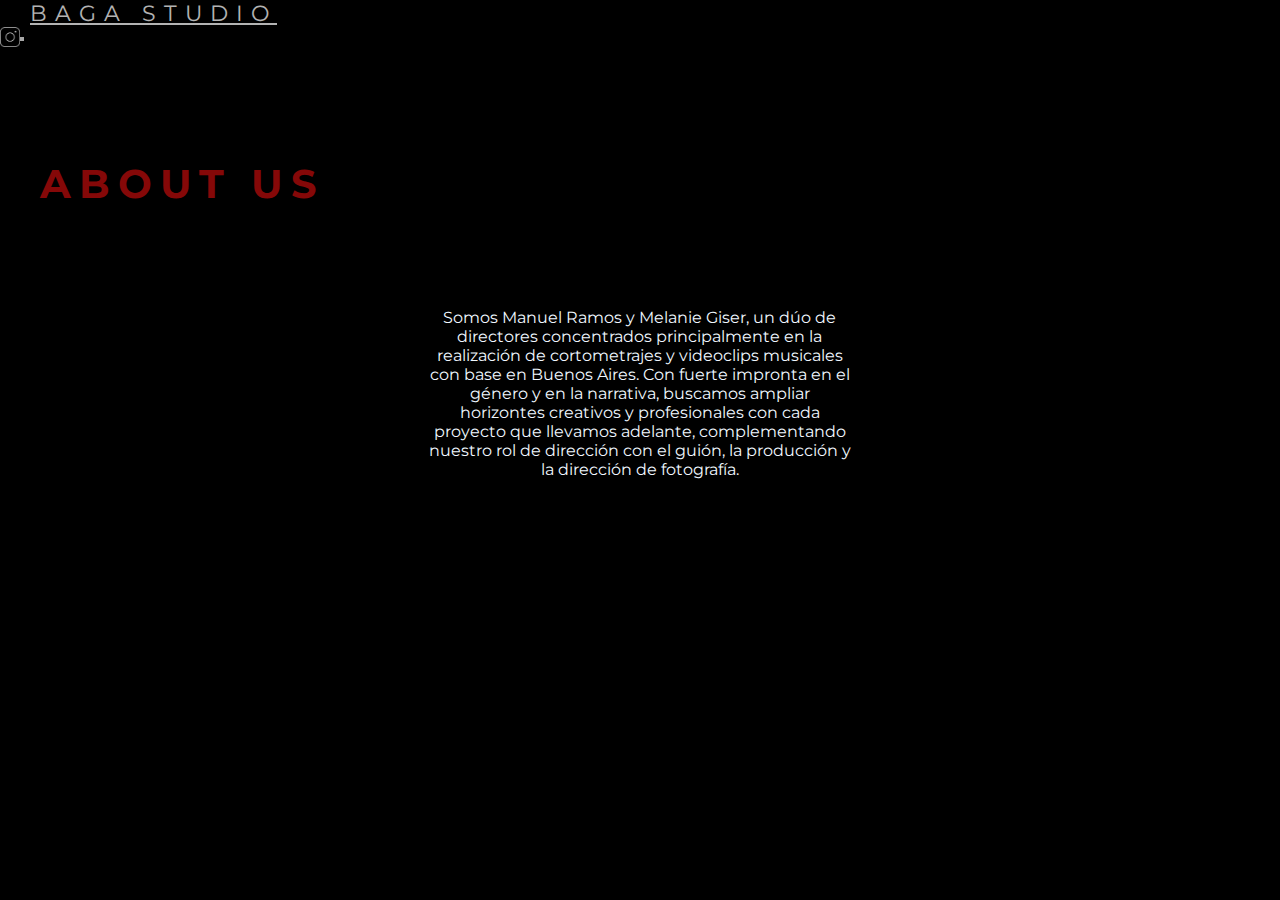
<file: pages/aboutus.html>
<!DOCTYPE html>
<html lang="en">

<head>
    <meta charset="UTF-8">
    <meta http-equiv="X-UA-Compatible" content="IE=edge">
    <meta name="viewport" content="width=device-width, initial-scale=1.0">
    <link href="https://cdn.jsdelivr.net/npm/bootstrap@5.1.3/dist/css/bootstrap.min.css" rel="stylesheet"
        integrity="sha384-1BmE4kWBq78iYhFldvKuhfTAU6auU8tT94WrHftjDbrCEXSU1oBoqyl2QvZ6jIW3" crossorigin="anonymous">
    <link rel="preconnect" href="https://fonts.googleapis.com">
    <link rel="preconnect" href="https://fonts.gstatic.com" crossorigin>
    <link href="https://cdn.jsdelivr.net/npm/bootstrap@5.1.3/dist/css/bootstrap.min.css" rel="stylesheet"
        integrity="sha384-1BmE4kWBq78iYhFldvKuhfTAU6auU8tT94WrHftjDbrCEXSU1oBoqyl2QvZ6jIW3" crossorigin="anonymous">

    <link
        href="https://fonts.googleapis.com/css2?family=Macondo&family=Oswald:wght@200&family=Permanent+Marker&display=swap"
        rel="stylesheet">
    <link rel="preconnect" href="https://fonts.googleapis.com">
    <link rel="preconnect" href="https://fonts.gstatic.com" crossorigin>
    <link
        href="https://fonts.googleapis.com/css2?family=Josefin+Sans:ital,wght@0,100;0,200;0,300;0,500;0,600;0,700;1,100;1,200;1,300;1,400;1,500;1,600;1,700&family=Montserrat:wght@300&display=swap"
        rel="stylesheet">
    <link rel="stylesheet" href="../css/styles.css">

    <link rel="shortcut icon" href="../imagenes/BagaStudio_logo.png" type="image/x-icon">
    
    <title>Baga Studio | Contacto</title>
</head>

<body class="fondo">
    <header>
        <nav class="navbar navbar-light  fixed-top">
            <div class="container-fluid ">
                <a id="anchor__bagaStudio__logo" class="navbar-brand baga font" style="color:white ;" href="../index.html">BAGA STUDIO</a>
                <div class="derecha">
                    <a href="https://www.instagram.com/bagastuddio/" target="new" class="logo__insatagram__navbar" title="Instagram Baga"><img
                            src="../imagenes/instagram_logo.png" alt="Instagram" width="20" height="20"></a>
                    <button class="navbar-toggler" type="button" data-bs-toggle="offcanvas"
                        data-bs-target="#offcanvasNavbar" aria-controls="offcanvasNavbar">
                        <span class="navbar-toggler-icon"></span>
                    </button>
                </div>
                <div class="offcanvas offcanvas-end" tabindex="-1" id="offcanvasNavbar"
                    aria-labelledby="offcanvasNavbarLabel">
                    <div class="offcanvas-header">

                        <button type="button" class="btn-close text-reset" data-bs-dismiss="offcanvas"
                            aria-label="Close"></button>

                    </div>
                    <div class="offcanvas-body">
                        <ul class="navbar-nav justify-content-end flex-grow-1 pe-3">
                            <li class="nav-item">
                                <a class="nav-link active text-underline-hover" aria-current="page" href="../index.html">Home</a>
                            </li>
                            <li class="nav-item">
                                <a class="nav-link active" href="./works.html">Clips</a>
                            </li>
                            <li class="nav-item">
                                <a class="nav-link active" href="./shortfilms.html">Shortfilms</a>
                            </li>
                            <li class="nav-item">
                                <a class="nav-link active" href="./aboutus.html">About Us</a>
                            </li>
                            <li class="nav-item">
                                <a class="nav-link active" href="contacto.html">Contact</a>
                            </li>
                        </ul>
                    </div>
                </div>
            </div>
        </nav>
    </header>

    <section id="aboutUs__tituloYtexto__container">

        <div id="aboutUs__titulo__container">
            <h2>ABOUT US</h2>
        </div>

        <div id="aboutUs__texto__container">
            <p>Somos Manuel Ramos y Melanie Giser, un dúo de directores concentrados principalmente en la realización de cortometrajes y videoclips musicales con base en Buenos Aires. Con fuerte impronta en el género y en la narrativa, buscamos ampliar horizontes creativos y profesionales con cada proyecto que llevamos adelante, complementando nuestro rol de dirección con el guión, la producción y la dirección de fotografía. 
        </div>

    </section>

    <script src="https://cdn.jsdelivr.net/npm/bootstrap@5.1.3/dist/js/bootstrap.bundle.min.js"
        integrity="sha384-ka7Sk0Gln4gmtz2MlQnikT1wXgYsOg+OMhuP+IlRH9sENBO0LRn5q+8nbTov4+1p"
        crossorigin="anonymous"></script>
</body>

</html>
</file>
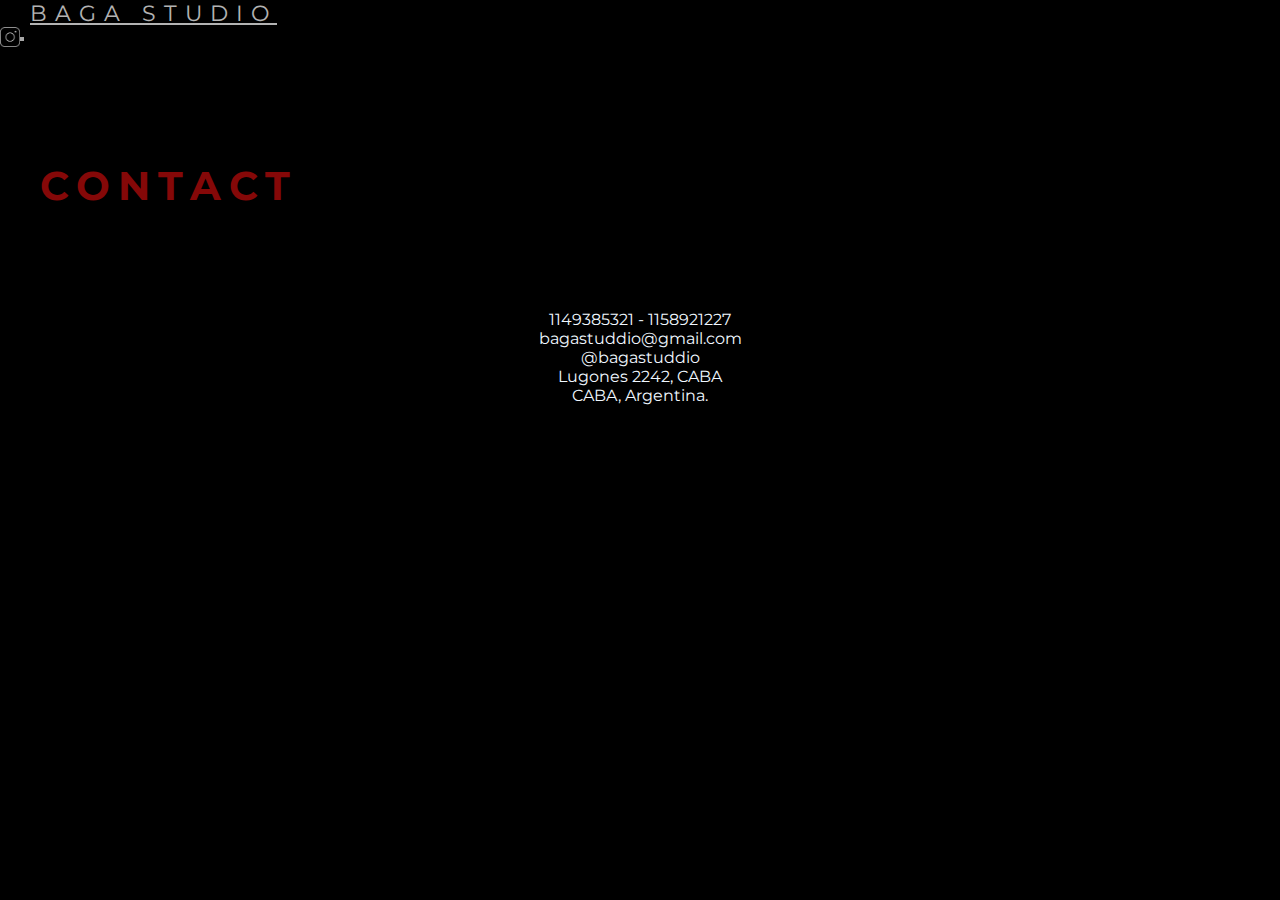
<file: pages/contacto.html>
<!DOCTYPE html>
<html lang="en">

<head>
    <meta charset="UTF-8">
    <meta http-equiv="X-UA-Compatible" content="IE=edge">
    <meta name="viewport" content="width=device-width, initial-scale=1.0">
    <link href="https://cdn.jsdelivr.net/npm/bootstrap@5.1.3/dist/css/bootstrap.min.css" rel="stylesheet"
        integrity="sha384-1BmE4kWBq78iYhFldvKuhfTAU6auU8tT94WrHftjDbrCEXSU1oBoqyl2QvZ6jIW3" crossorigin="anonymous">
    <link rel="preconnect" href="https://fonts.googleapis.com">
    <link rel="preconnect" href="https://fonts.gstatic.com" crossorigin>
    <link href="https://cdn.jsdelivr.net/npm/bootstrap@5.1.3/dist/css/bootstrap.min.css" rel="stylesheet"
        integrity="sha384-1BmE4kWBq78iYhFldvKuhfTAU6auU8tT94WrHftjDbrCEXSU1oBoqyl2QvZ6jIW3" crossorigin="anonymous">

    <link
        href="https://fonts.googleapis.com/css2?family=Macondo&family=Oswald:wght@200&family=Permanent+Marker&display=swap"
        rel="stylesheet">
    <link rel="preconnect" href="https://fonts.googleapis.com">
    <link rel="preconnect" href="https://fonts.gstatic.com" crossorigin>
    <link
        href="https://fonts.googleapis.com/css2?family=Josefin+Sans:ital,wght@0,100;0,200;0,300;0,500;0,600;0,700;1,100;1,200;1,300;1,400;1,500;1,600;1,700&family=Montserrat:wght@300&display=swap"
        rel="stylesheet">
    <link rel="stylesheet" href="../css/styles.css">

    <link rel="shortcut icon" href="../imagenes/BagaStudio_logo.png" type="image/x-icon">
    
    <title>Baga Studio | Contacto</title>
</head>

<body class="fondo">
    <header>
        <nav class="navbar navbar-light  fixed-top">
            <div class="container-fluid ">
                <a id="anchor__bagaStudio__logo" class="navbar-brand baga font" style="color:white ;" href="../index.html">BAGA STUDIO</a>
                <div class="derecha">
                    <a href="https://www.instagram.com/bagastuddio/" target="new" class="logo__insatagram__navbar" title="Instagram Baga"><img
                            src="../imagenes/instagram_logo.png" alt="Instagram" width="20" height="20"></a>
                    <button class="navbar-toggler" type="button" data-bs-toggle="offcanvas"
                        data-bs-target="#offcanvasNavbar" aria-controls="offcanvasNavbar">
                        <span class="navbar-toggler-icon"></span>
                    </button>
                </div>
                <div class="offcanvas offcanvas-end" tabindex="-1" id="offcanvasNavbar"
                    aria-labelledby="offcanvasNavbarLabel">
                    <div class="offcanvas-header">

                        <button type="button" class="btn-close text-reset" data-bs-dismiss="offcanvas"
                            aria-label="Close"></button>

                    </div>
                    <div class="offcanvas-body">
                        <ul class="navbar-nav justify-content-end flex-grow-1 pe-3">
                            <li class="nav-item">
                                <a class="nav-link active text-underline-hover" aria-current="page" href="../index.html">Home</a>
                            </li>
                            <li class="nav-item">
                                <a class="nav-link active" href="./works.html">Clips</a>
                            </li>
                            <li class="nav-item">
                                <a class="nav-link active" href="./shortfilms.html">Shortfilms</a>
                            </li>
                            <li class="nav-item">
                                <a class="nav-link active" href="./aboutus.html">About Us</a>
                            </li>
                            <li class="nav-item">
                                <a class="nav-link active" href="contacto.html">Contact</a>
                            </li>
                        </ul>
                    </div>
                </div>
            </div>
        </nav>
    </header>

    <main>
        <section class="container-fluid contacto">

                <div id="contacto__titulo__container" class="col-2">
                    <h2 class="contacto__titulo">CONTACT</h2>
                </div>
                <div id="contactUs__information__container">
                
                    <p class="contenedorinfo--itemC">1149385321 - 1158921227</p>
                    <p class="contenedorinfo--itemC">bagastuddio@gmail.com</p>
                    <p class="contenedorinfo--itemC">@bagastuddio</p>
                    <p class="contenedorinfo--itemC">Lugones 2242, CABA </p>
                    <p class="contenedorinfo--itemC">CABA, Argentina.</p>
                </div>


        </section>
    </main>


    <script src="https://cdn.jsdelivr.net/npm/bootstrap@5.1.3/dist/js/bootstrap.bundle.min.js"
        integrity="sha384-ka7Sk0Gln4gmtz2MlQnikT1wXgYsOg+OMhuP+IlRH9sENBO0LRn5q+8nbTov4+1p"
        crossorigin="anonymous"></script>
</body>

</html>
</file>
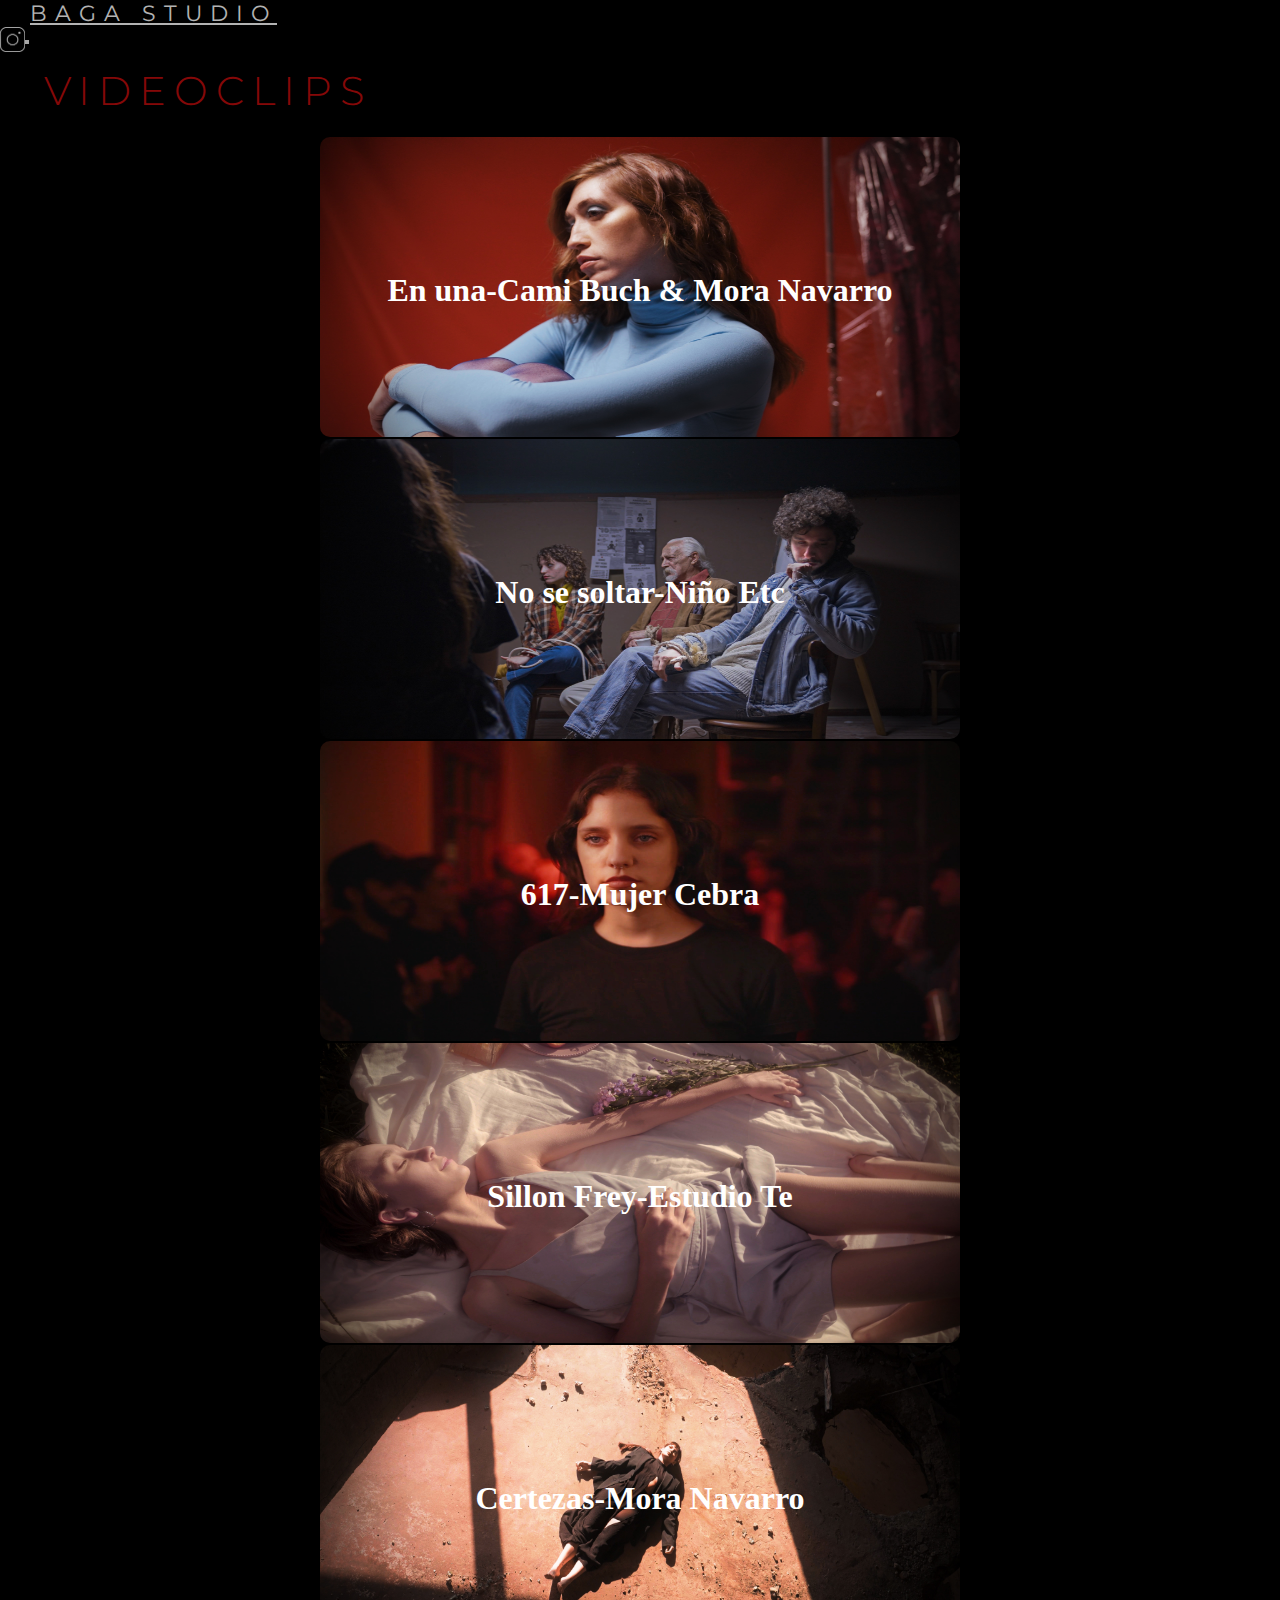
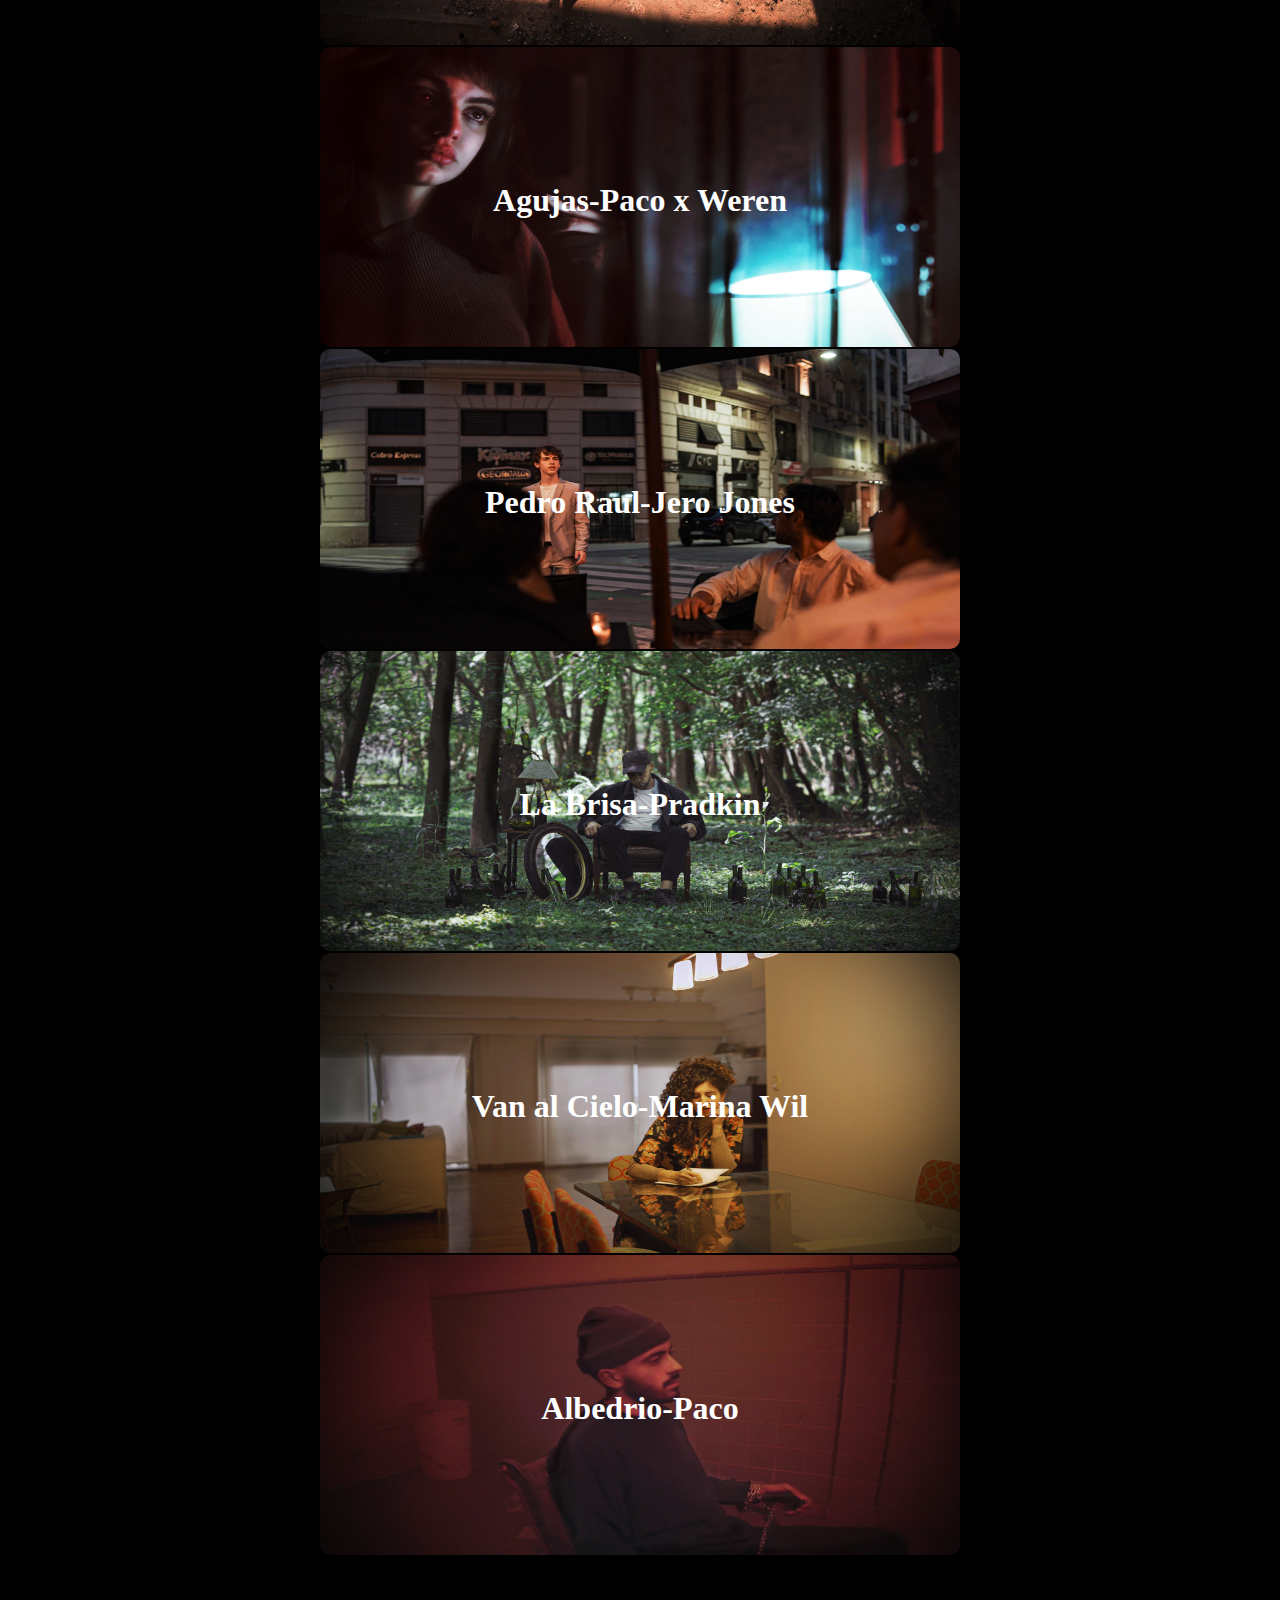
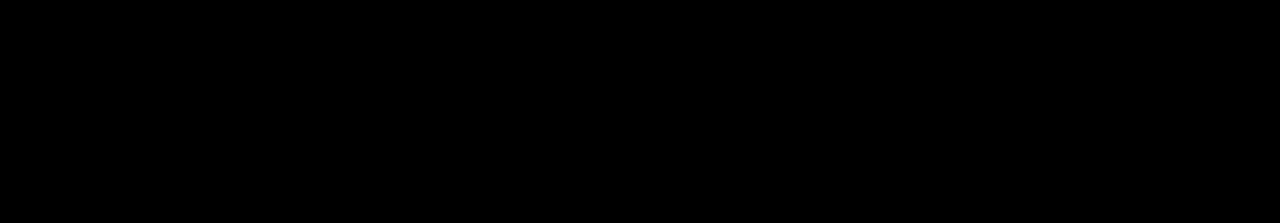
<file: pages/works.html>
<!DOCTYPE html>
<html lang="en">
<head>
    <meta charset="UTF-8">
    <meta http-equiv="X-UA-Compatible" content="IE=edge">
    <meta name="viewport" content="width=device-width, initial-scale=1.0">

    <!--Estilos-->
    <link href="https://cdn.jsdelivr.net/npm/bootstrap@5.1.3/dist/css/bootstrap.min.css" rel="stylesheet"
    integrity="sha384-1BmE4kWBq78iYhFldvKuhfTAU6auU8tT94WrHftjDbrCEXSU1oBoqyl2QvZ6jIW3" crossorigin="anonymous">
    <link rel="stylesheet" href="../css/styles.css">

    <!--Tpografias-->
    <link rel="preconnect" href="https://fonts.googleapis.com">
    <link rel="preconnect" href="https://fonts.gstatic.com" crossorigin>
    <link href="https://fonts.googleapis.com/css2?family=Fira+Sans&family=Montserrat:ital,wght@0,100;0,200;0,300;0,400;0,500;0,600;0,700;0,800;0,900;1,100;1,200;1,300;1,400;1,500;1,600;1,700;1,800;1,900&display=swap" rel="stylesheet">

    <link rel="shortcut icon" href="../imagenes/BagaStudio_logo.png" type="image/x-icon">

    <title>Baga Studio | VideoClips</title>
</head>

<body class="fondoNegro__body">


    <div class="works__container">

        <div class="navBar"> 
            <nav class="navbar navbar-light  fixed-top">
                <div class="container-fluid ">
                    <div>
                        <a id="anchor__bagaStudio__logo" class="navbar-brand baga font" href="../index.html">BAGA STUDIO</a>
                    </div>
                
                    <div class="derecha">
                        <a href="https://www.instagram.com/bagastuddio/" target="new" title="Instagram Baga"><img
                            src="../imagenes/instagram_logo.png" alt="Instagram" class="logo__insatagram__navbar" width="25" height="25"></a>
                        <button class="navbar-toggler" type="button" data-bs-toggle="offcanvas"
                        data-bs-target="#offcanvasNavbar" aria-controls="offcanvasNavbar">
                            <span class="navbar-toggler-icon"></span>
                        </button>
                    </div>
                    <div class="offcanvas offcanvas-end" tabindex="-1" id="offcanvasNavbar"
                    aria-labelledby="offcanvasNavbarLabel">
                        <div id="btn-close__contenedor" class="offcanvas-header">
    
                            <button type="button" class="btn-close text-reset" data-bs-dismiss="offcanvas"
                            aria-label="Close"></button>
                        </div>
                        <div class="offcanvas-body">
                            <ul class="navbar-nav justify-content-end flex-grow-1 pe-3">
                                <li class="nav-item">
                                    <a class="nav-link active text-underline-hover" aria-current="page"
                                    href="../index.html">Home</a>
                                </li>
                                <li class="nav-item">
                                    <a class="nav-link active" href="./works.html">Clips</a>
                                </li>
                                <li class="nav-item"><a class="nav-link active" href="./shortfilms.html">Shortfilms</a>
                                
                                </li>
                                <li class="nav-item">
                                    <a class="nav-link active" href="./aboutus.html">About Us</a>
                                </li>
                                <li class="nav-item">
                                    <a class="nav-link active" href="./contacto.html">Contact</a>
                                </li>
                            </ul>
                        </div>
                    </div>
                </div>
            </nav>
        </div>


        <div class="works__nombresDeArtistas__container">
            <div>
                <h2>VIDEOCLIPS</h2>
            </div>
        </div>


        <section id="imagenes__container" class="works__imagenes__container">
            <div class="centrar__imagenes__container"> 
                <!--Contenido Dinamico-->
            </div>
        
        </section>



    </div>

    <script src="https://cdn.jsdelivr.net/npm/bootstrap@5.1.3/dist/js/bootstrap.bundle.min.js"
    integrity="sha384-ka7Sk0Gln4gmtz2MlQnikT1wXgYsOg+OMhuP+IlRH9sENBO0LRn5q+8nbTov4+1p"
    crossorigin="anonymous" >
    </script>
    <script src="../js/clips.js">

    </script>
</body>
</html>
</file>
<file: css/styles.css>
@charset "UTF-8";
/*GENERALES*/
/*flechas del carousel*/
.works__container {
  position: relative;
  display: grid;
  grid-template-columns: 1fr;
  grid-template-rows: 0.2fr 0.1fr 1fr 0.2fr;
  grid-auto-columns: 1fr;
  gap: 0px 0px;
  grid-auto-flow: row;
  grid-template-areas: "navBar" "works__nombresDeArtistas__container" "works__imagenes__container" "works__footer";
}

.shortfilms__container {
  display: grid;
  grid-template-columns: 1fr;
  grid-template-rows: 0.3fr 0.3fr 2.5fr;
  grid-auto-columns: 1fr;
  gap: 0px 0px;
  grid-auto-flow: row;
  grid-template-areas: "navBar__container" "shortfilms__title__container" "shortfilms__videos__container";
}

.navBar__container {
  grid-area: navBar__container;
}

.shortfilms__title__container {
  grid-area: shortfilms__title__container;
}

.shortfilms__videos__container {
  display: grid;
  grid-template-columns: 2.5fr;
  grid-template-rows: 1fr 1fr;
  gap: 0px 0px;
  grid-auto-flow: row;
  grid-template-areas: "shortfilms__video1__container" "shortfilms__video2__container";
  grid-area: shortfilms__videos__container;
  justify-items: center;
}

.shortfilms__video1__container {
  display: grid;
  grid-template-columns: 1fr 1fr 1fr;
  grid-template-rows: 1fr 1fr 1fr;
  gap: 0px 0px;
  grid-auto-flow: row;
  grid-template-areas: "video1__image__container video1__image__container video1__image__container" "video1__image__container video1__image__container video1__image__container" "video1__sinopsis__container video1__sinopsis__container video1__sinopsis__container";
  grid-area: shortfilms__video1__container;
}

.video1__image__container {
  grid-area: video1__image__container;
}

.video1__sinopsis__container {
  grid-area: video1__sinopsis__container;
}

.shortfilms__video2__container {
  display: grid;
  grid-template-columns: 1fr 1fr 1fr;
  grid-template-rows: 1fr 1fr 1fr;
  gap: 0px 0px;
  grid-auto-flow: row;
  grid-template-areas: "video2__image__container video2__image__container video2__image__container" "video2__image__container video2__image__container video2__image__container" "video2__sinopsis__container video2__sinopsis__container video2__sinopsis__container";
  grid-area: shortfilms__video2__container;
}

.video2__image__container {
  grid-area: video2__image__container;
}

.video2__sinopsis__container {
  grid-area: video2__sinopsis__container;
}

.shortfilms__margin__left {
  grid-area: shortfilms__margin__left;
}

.shortfilms__margin__right {
  grid-area: shortfilms__margin__right;
}

.navbar-light .navbar-toggler {
  border-color: transparent;
}

.navbar-toggler:focus {
  text-decoration: none;
  outline: 0;
  box-shadow: 0 0 0 0rem;
}

.offcanvas {
  position: fixed;
  bottom: 0;
  z-index: 1045;
  display: flex;
  flex-direction: column;
  max-width: 100%;
  visibility: hidden;
  background-color: rgba(0, 0, 0, 0.01);
  background-clip: padding-box;
  outline: 0;
  transition: transform 0.3s ease-in-out;
}

.navbar-nav {
  align-items: flex-end;
}

.fondo {
  background-color: black;
}

.offcanvas-end {
  border-left: none;
}

.offcanvas-backdrop.show {
  opacity: 0.9;
}

.derecha {
  display: flex;
  align-items: center;
}

.navbar-brand {
  z-index: 100;
}

.navbar {
  background-color: black;
  opacity: 70%;
}

#btn-close__contenedor {
  position: relative;
}

#index__imagenCarrousel__container {
  position: relative;
}

#index__imagenCarrousel__container div {
  position: absolute;
  top: 46%;
  right: 35%;
  text-align: center;
  cursor: pointer;
}

#carouselExampleControls {
  margin-top: -25px;
  padding: 0;
}

#index__cards__container {
  margin: 0;
  padding: 0;
  width: 100vw;
  height: 100vh;
}

#index__imagenCarrousel__container {
  width: 100vw;
  height: 100vh;
  margin-top: 0;
}

#index__imagen__carrousel {
  width: 100%;
  height: 100%;
}

.carousel-caption {
  position: absolute;
  right: 15%;
  bottom: 1.25rem;
  left: 38%;
  top: 38%;
  padding-top: 1.25rem;
  padding-bottom: 10.12rem;
  text-align: center;
  cursor: pointer;
  width: 25%;
  height: 15%;
}

.cuerpo {
  background-color: black;
}

.works__nombresDeArtistas__container {
  display: flex;
  justify-content: center;
  align-items: baseline;
  grid-area: works__nombresDeArtistas__container;
}

.works__nombresDeArtistas__container div {
  width: 40%;
  margin-top: 60px;
  margin-bottom: 20px;
}

.works__coversVideos__container {
  grid-area: works__coversVideos__container;
  display: flex;
  flex-wrap: wrap;
}

#imagenes__container {
  display: flex;
  flex-wrap: wrap;
  justify-content: center;
  align-items: center;
}

.centrar__imagenes__container {
  display: flex;
  flex-wrap: wrap;
  justify-content: center;
  align-items: center;
}

.card__container {
  width: 50%;
  height: 300px;
  background-color: black;
  position: relative;
  border: solid black 1px;
  cursor: pointer;
}

.card__info {
  position: absolute;
  top: 45%;
  right: 40%;
  cursor: pointer;
  text-align: center;
  width: 60%;
}

.video__container {
  position: relative;
}

.works__footer {
  color: black;
  text-align: center;
}

.shortFilms__body {
  position: relative;
}

.shortfilms__carrousel__container {
  position: absolute;
  width: 85%;
  top: 12%;
  right: 6%;
}

.shortfilms__container {
  background-color: black;
}

.shortfilms__video1__container {
  display: flex;
  flex-direction: column;
  position: relative;
  width: 90%;
  background: url("../imagenes/dark-circles.png");
  border-radius: 10px;
  margin-bottom: 50px;
}

.video1__image__container {
  display: flex;
  justify-content: center;
  align-items: center;
  width: 100%;
  cursor: pointer;
}

.video1__image__container img:hover {
  opacity: 40%;
  transition: ease-in-out 0.7s;
}

.shortfilms__premios__container {
  display: flex;
  justify-content: space-between;
  align-items: center;
  position: absolute;
  top: 0%;
  left: 2%;
  width: 95%;
}

.video1__titulo__container {
  position: absolute;
  top: 60%;
  right: 82%;
  letter-spacing: 5px;
}

.video1__sinopsis__container {
  display: flex;
  justify-content: center;
  align-items: center;
  margin-top: 30px;
  margin-bottom: 30px;
}

.video1__sinopsis__container p {
  width: 80%;
  color: gainsboro;
  font-family: "Montserrat";
  text-align: center;
  margin-top: 20px;
}

.shortfilms__video2__container {
  display: flex;
  flex-direction: column;
  position: relative;
  width: 90%;
  background: url("../imagenes/dark-circles.png");
  border-radius: 10px;
}

.video2__image__container {
  display: flex;
  justify-content: center;
  align-items: center;
  width: 100%;
  cursor: pointer;
}

.video2__image__container img:hover {
  opacity: 40%;
  transition: ease-in-out 0.7s;
}

.video2__titulo__container {
  position: absolute;
  top: 55%;
  right: 90%;
  letter-spacing: 5px;
}

.video2__sinopsis__container {
  display: flex;
  justify-content: center;
  align-items: center;
  margin-top: 20px;
  margin-bottom: 20px;
}

.video2__sinopsis__container p {
  width: 80%;
  color: gainsboro;
  font-family: "Montserrat";
  text-align: center;
  margin-top: 20px;
}

/*

#shortfilms__imagenesCarrousel__container{
    padding-top: 80px;
    cursor: pointer;
}

.carrousel-captionCortos{
    position:relative;
}

.shortfilms__premios__container{
    display:flex;
    position: absolute;
    top: -30px; right: 20%;
}

.shortfilms__premios__container div{
    display:flex;
    justify-content:center;
    align-items:center;
}

#carrouselItem__1 .imagenesCortosh5{
    position:absolute;
    top:48%;right:70%;
}

#carrouselItem__1 .textoCortos {
    position:absolute;
    bottom:0%;left:25%;;
    width:60%;
    text-align: center;
}

#carrouselItem__2 .imagenesCortosh5{
    position:absolute;
    top:48%;right:70%;
}

#carrouselItem__2 .textoCortos {
    position:absolute;
    bottom:0%;left:25%;
    width:60%;
    text-align: center;
}
*/
.navbar-light .navbar-toggler {
  border-color: transparent;
}

#aboutUs__tituloYtexto__container {
  margin-top: 8rem;
  display: flex;
  flex-direction: column;
  align-items: center;
}

#aboutUs__titulo__container {
  width: 30%;
  text-align: center;
  margin-top: -20px;
  margin-left: -1018px;
}

#aboutUs__texto__container {
  width: 30%;
  text-align: center;
  margin-top: 100px;
}

#contactUs__information__container {
  display: flex;
  flex-direction: column;
  justify-content: center;
  align-items: center;
  margin-top: 100px;
}

* {
  margin: 0;
  padding: 0;
}

/*Cruz del menu desplegable*/
.offcanvas-header .btn-close {
  padding: 0.5rem 0.5rem;
  margin-top: 0rem;
  margin-right: -0.5rem;
  margin-bottom: -0.5rem;
}

#anchor__bagaStudio__logo {
  margin-left: 30px;
}

.navbar-nav {
  margin-top: 10px;
}

.row1 > * {
  flex-shrink: 0;
  max-width: 100%;
  padding-right: calc(var(--bs-gutter-x) * 0.5);
  padding-left: calc(var(--bs-gutter-x) * 0.5);
  margin-top: var(--bs-gutter-y);
}

.roww > * {
  flex-shrink: 0;
  max-width: 100%;
  padding-right: calc(var(--bs-gutter-x) * 0.5);
  padding-left: calc(var(--bs-gutter-x) * 0.5);
  margin-top: var(--bs-gutter-y);
}

#index__flechaIzquierda__carrousel {
  margin-left: -250px;
}

#index__flechaDerecha__carrousel {
  margin-right: -210px;
}

.works__nombresDeArtistas__container div h2 {
  margin-top: -15px;
  margin-left: -260px;
}

.works__footer {
  margin-top: 20px;
}

.shortfilms__title__container {
  margin-top: 50px;
  margin-left: 50px;
}

/*

.contendor__TituloCortos {
    margin-top: 100px;
}

.cortos__img__marginT {
    margin-top: 150px;
    margin-bottom: 150px;
}

#shortfilms__imagenesCarrousel__container{
    padding-top: 80px;
}

.shortfilms__premios__container div{
    padding-left: 50px;
}

#shortfilms__flechaIzquierda__carrousel{
    margin-left: -110px;
    margin-bottom: -120px;
}

#shortfilms__flechaDerecha__carrousel {
    margin-right: -110px;
    margin-bottom: -120px;
}

*/
.aboutUs__tituloYtexto__container {
  margin-top: 150px;
  margin-left: 250px;
  margin-right: 280px;
}

.contacto {
  margin-top: 100px;
}

.contenedorinfo {
  padding-left: 330px;
  margin-top: 15px;
}

.font {
  font-family: "Montserrat";
}

#anchor__bagaStudio__logo {
  color: white;
}

#index__imagenCarrousel__container div h5 {
  font-family: "Bebas Neue";
  color: white;
  font-size: 3rem;
  text-align: center;
}

/*
#index__imagenCarrousel__container div p em{
    font-family: "Montserrat";
    color:white;
    font-size: 2rem;
    text-align: center;
}
*/
.works__nombresDeArtistas__container div h2 {
  font-family: "Montserrat";
  font-size: 40px;
  color: #850808;
  letter-spacing: 8px;
  font-weight: 300;
}

.card__info h3 {
  font-family: "Bebas Neue";
  color: white;
  cursor: pointer;
  font-size: 2rem;
}

/*
.card__info p{
    .card__info h3{
        font-family: "Montserrat";
        color:white;
        cursor:pointer;
        font-size: 1.8rem;
    }
}
*/
.shortfilms__titulo {
  font-size: 40px;
  font-family: "Montserrat";
  color: #850808;
  letter-spacing: 8px;
  padding-top: 70px;
}

.video1__titulo__container h5 strong {
  font-family: "Bebas Neue";
  color: #850808;
  font-size: 3rem;
}

.video2__titulo__container h5 strong {
  font-family: "Bebas Neue";
  color: #850808;
  font-size: 3rem;
}

/*
#carrouselItem__1 .imagenesCortosh5{
    font-family: "Montserrat";
    color:$colorTipografiaTitulosDeSeccion;
}

#carrouselItem__2 .imagenesCortosh5{
    font-family: "Montserrat";
    color:$colorTipografiaTitulosDeSeccion;
}

#carrouselItem__3 .imagenesCortosh5{
    font-family: "Montserrat";
    color:$colorTipografiaTitulosDeSeccion;
}

#carrouselItem__4 .imagenesCortosh5{
    font-family: "Montserrat";
    color:$colorTipografiaTitulosDeSeccion;
}

.imagenesCortosh5 strong {
    font-family: "Montserrat";
}

*/
.baga {
  font-size: 22px;
  letter-spacing: 8px;
}

#aboutUs__titulo__container h2 {
  padding-top: 0px;
  padding-left: 0px;
  letter-spacing: 8px;
  font-size: 40px;
  font-family: "Montserrat";
  color: #850808;
}

.contacto__titulo {
  font-family: "Montserrat";
  letter-spacing: 8px;
  font-size: 40px;
  color: #850808;
  padding-top: 70px;
  padding-left: 300px;
}

a p {
  color: white;
}

.navbar-light .navbar-nav .nav-link.active,
.navbar-light .navbar-nav .show > .nav-link {
  color: white;
  font-size: 20px;
}

.navbar-light .navbar-nav .nav-link {
  color: white;
  font-size: 20px;
  font-family: "Montserrat";
}

.carousel-caption {
  color: #fff;
  font-family: "Montserrat";
  font-size: 40px;
}

#index__imagenCarrousel__container div p {
  font-family: "Bebas Neue";
  color: white;
  font-size: 3rem;
}

.card__info {
  font-size: medium;
  color: white;
  font-family: "Bebas Neue";
}

.card__info p {
  font-family: "Bebas Neue";
  color: white;
  cursor: pointer;
  font-size: 2rem;
}

.works__footer {
  font-family: "Montserrat";
}

.textoOficialSelection__shortfilms {
  font-family: "Montserrat";
  color: white;
  font-size: 20px;
}

#aboutUs__texto__container p {
  font-family: "Montserrat";
  font-size: 1rem;
  color: aliceblue;
}

.contenedorinfo {
  line-height: 1.2;
}

.contenedorinfo--itemC {
  color: aliceblue;
  font-size: 1rem;
  font-family: "Montserrat";
}

#btnCerrar {
  position: absolute;
  top: 25px;
  left: 30px;
  width: 20px;
  height: 10px;
  font-size: 2.3rem;
  color: #D4D4D4;
  font-weight: lighter;
  background-color: transparent;
  border: transparent solid 2px;
}

.navbar-light .navbar-toggler-icon {
  background-image: url(../imagenes/Hamburgesa.png);
}

.btn-close {
  background: url(../imagenes/X.png);
  background-size: cover;
  height: 5px;
  width: 5px;
  position: absolute;
  top: 20px;
  right: 200px;
}

.imagen__container {
  width: 100%;
  height: 100%;
}

@media (max-width: 1000px) {
  .imagen__container {
    width: 87vh;
  }
}
@media (max-width: 768px) {
  .imagen__container {
    width: 85vh;
  }
}
@media (max-width: 680px) {
  .imagen__container {
    width: 75vh;
  }
}
@media (max-width: 650px) {
  .imagen__container {
    width: 65vh;
  }
}
@media (max-width: 600px) {
  .imagen__container {
    width: 60vh;
  }
}
@media (max-width: 450px) {
  .imagen__container {
    width: 50vh;
  }
}
@media (max-width: 400px) {
  .imagen__container {
    width: 43vh;
  }
}
@media (max-width: 345px) {
  .imagen__container {
    width: 40vh;
  }
}
@media (max-width: 335px) {
  .imagen__container {
    width: 38vh;
  }
}
.card__container .imagen__container img {
  width: 100%;
  height: 100%;
  border-radius: 10px;
}

.image-view {
  position: fixed;
  top: 0;
  height: 100vh;
  background: rgba(0, 0, 0, 0.8);
  width: 100%;
  display: none;
}

.image-box {
  width: 70vw;
  height: 80vh;
  position: fixed;
  top: 57%;
  left: 50%;
  transform: translate(-50%, -50%);
  /*background: tomato;*/
  display: none;
}

#prev-btn, #next-btn {
  width: 0;
  height: 0;
  border-top: 20px solid transparent;
  border-bottom: 20px solid transparent;
  position: absolute;
  top: 50%;
  transform: translateY(-50%);
  transition: all 0.5s ease;
  cursor: pointer;
}

#prev-btn {
  border-right: 40px solid grey;
  left: -50px;
}

#next-btn {
  border-left: 40px solid grey;
  right: -50px;
}

#next-btn:hover, #prev-btn:hover {
  opacity: 0.6;
}

.imagenesCortos {
  width: 100%;
  height: 50vh;
}

.shortfilms__premios__container div img {
  width: 200px;
  height: 190px;
}

.shortfilms__carousel__image {
  width: 100%;
  height: 500px;
  z-index: 100;
}

.video__container {
  width: 100vw;
  height: 100vh;
}

.video__index__container {
  width: 100vw;
  height: 100vh;
  margin-top: -30px;
}

.video1__index__container {
  width: 100vw;
  height: 100vh;
  margin-top: -30px;
}

.video__index__container video {
  width: 100%;
  height: 100%;
  margin-top: -15px;
}

.video1__index__container video {
  width: 100%;
  height: 100%;
  margin-top: 7px;
}

.video__container video {
  width: 100%;
  height: 100%;
  margin-bottom: -7px;
}

.offcanvas-header {
  padding: 1.95rem 1rem;
}

.card__container .imagen__container img:hover {
  opacity: 50%;
  transition: ease 0.9s;
}

.desaparecer {
  display: none;
}

.nublar {
  opacity: 10%;
}

.achicar {
  height: 0px;
}

#btnCerrar:hover {
  color: #F2F2F2;
}

@media (max-width: 400px) {
  .navbar > .container, .navbar > .container-fluid, .navbar > .container-lg, .navbar > .container-md, .navbar > .container-sm, .navbar > .container-xl, .navbar > .container-xxl {
    flex-direction: column;
  }
}
/*margenes de las flechas del carrousel*/
@media (max-width: 1400px) {
  #index__flechaIzquierda__carrousel {
    margin-left: -100px;
  }
}
@media (max-width: 1200px) {
  #index__flechaIzquierda__carrousel {
    margin-left: -70px;
  }
}
@media (max-width: 1024px) {
  #index__flechaIzquierda__carrousel {
    margin-left: -50px;
  }
}
@media (max-width: 768px) {
  #index__flechaIzquierda__carrousel {
    margin-left: -40px;
  }
}
@media (max-width: 1400px) {
  #index__flechaDerecha__carrousel {
    margin-right: -100px;
  }
}
@media (max-width: 1200px) {
  #index__flechaDerecha__carrousel {
    margin-right: -70px;
  }
}
@media (max-width: 1024px) {
  #index__flechaDerecha__carrousel {
    margin-right: -50px;
  }
}
@media (max-width: 768px) {
  #index__flechaDerecha__carrousel {
    margin-right: -40px;
  }
}
/*carrousel caption general posicion*/
@media (max-width: 1200px) {
  .carousel-caption {
    right: 10%;
    left: 40%;
  }
}
/*titulo de las imagenes*/
@media (max-width: 1200px) {
  .h5,
h5 {
    font-size: 2.5rem;
  }
}
@media (max-width: 1024px) {
  .h5,
h5 {
    font-size: 2.2rem;
  }
}
/*caption de camila bunch para centarlo sobre el titulo*/
@media (max-width: 1400px) {
  #carrouselItem__1 p {
    width: 140%;
  }
}
/*carrousel caption tamaños*/
@media (max-width: 1200px) {
  .carousel-caption {
    font-size: 35px;
  }
}
@media (max-width: 1024px) {
  .carousel-caption {
    font-size: 30px;
  }
}
/*Video pop up de carrousel*/
/*
@media (max-width:1200px) {
    .video__container__index video{
        width: 100%;
        min-height: 890px;
        margin-top: 0px;
        margin-bottom: -10px;
    }
}
*/
/*Video pop up de imagen*/
@media (max-width: 1300px) {
  .video__index__container video {
    margin-top: -25px;
  }
}
@media (max-width: 1400px) {
  .works__container {
    position: relative;
    margin-bottom: 0px;
    display: grid;
    grid-template-columns: 1fr;
    grid-template-rows: 0.1fr 0.1fr 1.5fr;
    grid-auto-columns: 1fr;
    gap: 0px 0px;
    grid-auto-flow: row;
    grid-template-areas: "navBar" "works__nombresDeArtistas__container" "works__imagenes__container";
  }
}
@media (max-width: 1200px) {
  .works__container {
    margin-bottom: 0px;
  }
}
/*tamaño cards*/
@media (max-width: 1200px) {
  .card__container {
    width: 50%;
    height: 250px;
  }
}
@media (max-width: 1000px) {
  .card__container {
    width: 50%;
    display: flex;
    justify-content: center;
  }
}
@media (max-width: 768px) {
  .card__container {
    width: 100%;
    display: flex;
    justify-content: center;
  }
}
/*titulo*/
@media (max-width: 1400px) {
  .works__nombresDeArtistas__container div h2 {
    margin-top: -50px;
    margin-left: -365px;
  }
}
@media (max-width: 1300px) {
  .works__nombresDeArtistas__container div h2 {
    margin-top: -50px;
    margin-left: -340px;
  }
}
@media (max-width: 1200px) {
  .works__nombresDeArtistas__container div h2 {
    margin-top: 40px;
    margin-bottom: 0px;
    margin-left: -310px;
  }
}
@media (max-width: 1100px) {
  .works__nombresDeArtistas__container div h2 {
    margin-left: -280px;
  }
}
@media (max-width: 1024px) {
  .works__nombresDeArtistas__container div h2 {
    margin-left: -270px;
  }
}
@media (max-width: 1000px) {
  .works__nombresDeArtistas__container div h2 {
    margin-left: -250px;
    margin-top: 45px;
  }
}
@media (max-width: 992px) {
  .works__nombresDeArtistas__container div h2 {
    margin-left: -260px;
  }
}
@media (max-width: 950px) {
  .works__nombresDeArtistas__container div h2 {
    margin-left: -250px;
  }
}
@media (max-width: 900px) {
  .works__nombresDeArtistas__container div h2 {
    margin-left: -215px;
  }
}
@media (max-width: 850px) {
  .works__nombresDeArtistas__container div h2 {
    margin-left: -219px;
  }
}
@media (max-width: 850px) {
  .works__nombresDeArtistas__container div h2 {
    margin-left: -195px;
  }
}
@media (max-width: 768px) {
  .works__nombresDeArtistas__container div h2 {
    margin-left: -185px;
  }
}
@media (max-width: 700px) {
  .works__nombresDeArtistas__container div h2 {
    margin-left: -165px;
    margin-top: 40px;
  }
}
@media (max-width: 650px) {
  .works__nombresDeArtistas__container div h2 {
    margin-left: -135px;
  }
}
@media (max-width: 600px) {
  .works__nombresDeArtistas__container div h2 {
    margin-left: -130px;
    font-size: 35px;
  }
}
@media (max-width: 550px) {
  .works__nombresDeArtistas__container div h2 {
    margin-left: -105px;
    font-size: 35px;
  }
}
@media (max-width: 500px) {
  .works__nombresDeArtistas__container div h2 {
    margin-left: -100px;
    font-size: 30px;
  }
}
@media (max-width: 400px) {
  .works__nombresDeArtistas__container div h2 {
    margin-left: -45px;
  }
}
@media (max-width: 390px) {
  .works__nombresDeArtistas__container div h2 {
    margin-left: -50px;
  }
}
@media (max-width: 370px) {
  .works__nombresDeArtistas__container div h2 {
    margin-left: -55px;
  }
}
@media (max-width: 350px) {
  .works__nombresDeArtistas__container div h2 {
    margin-left: -60px;
  }
}
@media (max-width: 340px) {
  .works__nombresDeArtistas__container div h2 {
    margin-left: -65px;
  }
}
/*posicion titulo de cards*/
@media (max-width: 1400px) {
  .card__info {
    top: 45%;
    right: 10%;
    width: 80%;
  }
}
@media (max-width: 1200px) {
  .card__info {
    top: 45%;
    right: 20%;
    width: 60%;
  }
}
@media (max-width: 600px) {
  .card__info h3 {
    font-size: 1.6rem;
  }
}
@media (max-width: 500px) {
  .card__info h3 {
    font-size: 1.3rem;
  }
}
/*videos pop up*/
/*
@media (max-width:1200px) {
    .video__container video{
    width: 100%;
    min-height: 850px;
    margin-top: -33px;
    object-fit: cover;
}
}
*/
@media (max-width: 1400px) {
  .shortfilms__titulo {
    font-size: 40px;
    color: #850808;
    letter-spacing: 8px;
    padding-top: 4px;
  }
}
@media (max-width: 600px) {
  .shortfilms__titulo {
    font-size: 35px;
  }
}
@media (max-width: 600px) {
  .video1__titulo__container h5 strong {
    font-size: 2rem;
  }
  .video2__titulo__container h5 strong {
    font-size: 2rem;
  }
}
@media (max-width: 480px) {
  .video1__titulo__container h5 strong {
    font-size: 1.5rem;
  }
  .video2__titulo__container h5 strong {
    font-size: 1.5rem;
  }
}
@media (max-width: 500px) {
  .shortfilms__titulo {
    margin-top: -35px;
    font-size: 30px;
  }
  .shortfilms__videos__container {
    margin-top: -13px;
  }
}
@media (max-width: 450px) {
  .shortfilms__titulo {
    margin-top: -40px;
    margin-left: -20px;
  }
}
@media (max-width: 400px) {
  .shortfilms__titulo {
    margin-top: -30px;
    margin-left: 16px;
  }
}
@media (max-width: 390px) {
  .shortfilms__titulo {
    margin-left: 13px;
  }
}
@media (max-width: 380px) {
  .shortfilms__titulo {
    margin-left: 4px;
  }
}
@media (max-width: 370px) {
  .shortfilms__titulo {
    margin-left: 0px;
  }
}
@media (max-width: 360px) {
  .shortfilms__titulo {
    margin-left: -5px;
  }
}
@media (max-width: 350px) {
  .shortfilms__titulo {
    margin-left: -10px;
  }
}
@media (max-width: 340px) {
  .shortfilms__titulo {
    margin-left: -15px;
  }
}
@media (max-width: 330px) {
  .shortfilms__titulo {
    margin-left: -20px;
  }
}
@media (max-width: 320px) {
  .shortfilms__titulo {
    margin-left: -25px;
  }
}
/*titulo de lo cortometrjes*/
@media (max-width: 1400px) {
  #carrouselItem__2 .imagenesCortosh5 {
    top: 48%;
    left: 10%;
  }
  #carrouselItem__2 .textoCortos {
    position: absolute;
    bottom: 0%;
    left: 20%;
    width: 60%;
    text-align: center;
  }
}
/*Imagenes principales de los cortos*/
@media (max-width: 1000px) {
  .imagenesCortos {
    width: 100%;
    height: 100%;
  }
}
@media (max-width: 400px) {
  .imagenesCortos {
    width: 393px;
    height: 290px;
  }
}
@media (max-width: 390px) {
  .imagenesCortos {
    width: 385px;
    height: 287px;
  }
}
@media (max-width: 385px) {
  .imagenesCortos {
    width: 380px;
  }
}
@media (max-width: 380px) {
  .imagenesCortos {
    width: 375px;
  }
}
@media (max-width: 375px) {
  .imagenesCortos {
    width: 370px;
  }
}
@media (max-width: 370px) {
  .imagenesCortos {
    width: 365px;
  }
}
@media (max-width: 365px) {
  .imagenesCortos {
    width: 360px;
  }
}
@media (max-width: 360px) {
  .imagenesCortos {
    width: 355px;
  }
}
@media (max-width: 355px) {
  .imagenesCortos {
    width: 350px;
  }
}
@media (max-width: 350px) {
  .imagenesCortos {
    width: 345px;
  }
}
@media (max-width: 345px) {
  .imagenesCortos {
    width: 340px;
  }
}
@media (max-width: 340px) {
  .imagenesCortos {
    width: 335px;
  }
}
@media (max-width: 335px) {
  .imagenesCortos {
    width: 330px;
  }
}
@media (max-width: 325px) {
  .imagenesCortos {
    width: 320px;
  }
}
@media (max-width: 325px) {
  .imagenesCortos {
    width: 320px;
  }
}
/*acomodado de las sinopsis de los cortos*/
@media (max-width: 1400px) {
  #carrouselItem__1 div p {
    top: 70%;
    margin-left: -70px;
  }
}
/*carrousel de imagenes*/
@media (max-width: 1400px) {
  .image-box {
    height: 55vh;
    width: 90vw;
  }
}
@media (max-width: 992px) {
  .image-box {
    height: 55vh;
  }
}
@media (max-width: 992px) {
  .image-box {
    height: 55vh;
  }
}
@media (max-width: 992px) {
  .image-box {
    height: 55vh;
  }
}
@media (max-width: 1300px) {
  .video1__titulo__container {
    right: 81%;
  }
  .video2__titulo__container {
    right: 89%;
  }
}
@media (max-width: 1200px) {
  .video1__titulo__container {
    right: 80%;
  }
  .video2__titulo__container {
    right: 88%;
  }
}
@media (max-width: 1100px) {
  .video1__titulo__container {
    right: 78%;
  }
  .video2__titulo__container {
    right: 86%;
  }
}
@media (max-width: 1000px) {
  .video1__titulo__container {
    right: 75%;
  }
  .video2__titulo__container {
    right: 85.5%;
    top: 43%;
  }
}
@media (max-width: 900px) {
  .video1__titulo__container {
    right: 73%;
  }
  .video2__titulo__container {
    right: 84%;
    top: 41%;
  }
}
@media (max-width: 850px) {
  .video1__titulo__container {
    right: 70%;
  }
  .video2__titulo__container {
    right: 81%;
  }
}
@media (max-width: 800px) {
  .video1__titulo__container {
    right: 68%;
  }
  .video2__titulo__container {
    right: 82%;
    top: 38%;
  }
}
@media (max-width: 771px) {
  .video2__titulo__container {
    right: 81%;
    top: 36%;
  }
}
@media (max-width: 768px) {
  .video1__titulo__container {
    position: absolute;
    top: 50%;
    right: 61%;
  }
  .video2__titulo__container {
    position: absolute;
    top: 36%;
    right: 76%;
  }
  .shortfilms__premios__container {
    display: flex;
    justify-content: space-between;
    align-items: flex-end;
    position: absolute;
    top: 0%;
    left: 2%;
    width: 95%;
    flex-direction: column;
  }
}
@media (max-width: 700px) {
  .video2__titulo__container {
    right: 76%;
    top: 33%;
  }
}
@media (max-width: 600px) {
  .video2__titulo__container {
    right: 76%;
    top: 32%;
  }
}
@media (max-width: 580px) {
  .video2__titulo__container {
    right: 82%;
    top: 30%;
  }
}
@media (max-width: 550px) {
  .video2__titulo__container {
    right: 80%;
    top: 27%;
  }
}
@media (max-width: 480px) {
  .video2__titulo__container {
    right: 81%;
    top: 25%;
  }
}
@media (max-width: 593px) {
  .video1__titulo__container {
    position: absolute;
    top: 47%;
    right: 68%;
  }
}
@media (max-width: 550px) {
  .video1__titulo__container {
    position: absolute;
    top: 45%;
    right: 65%;
  }
}
@media (max-width: 550px) {
  .video1__titulo__container {
    position: absolute;
    top: 42%;
    right: 62%;
  }
}
@media (max-width: 480px) {
  .video1__titulo__container {
    position: absolute;
    top: 40%;
    right: 67%;
  }
}
@media (max-width: 450px) {
  .video1__titulo__container {
    position: absolute;
    top: 37%;
    right: 64%;
  }
}
@media (max-width: 400px) {
  .video1__titulo__container {
    position: absolute;
    top: 35%;
  }
}
@media (max-width: 375px) {
  .video1__titulo__container {
    position: absolute;
    top: 34%;
  }
}
@media (max-width: 360px) {
  .video1__titulo__container {
    right: 60%;
  }
}
@media (max-width: 350px) {
  .video1__titulo__container {
    position: absolute;
    top: 33%;
  }
}
@media (max-width: 330px) {
  .video1__titulo__container {
    right: 55%;
    top: 31%;
  }
}
@media (max-width: 400px) {
  .shortfilms__premios__container {
    display: flex;
    justify-content: space-between;
    align-items: flex-end;
    position: absolute;
    top: 8%;
    left: 2%;
    width: 100%;
    flex-direction: column;
  }
}
@media (max-width: 400px) {
  .shortfilms__premios__container {
    top: 10%;
  }
}
@media (max-width: 750px) {
  .shortfilms__premios__container div img {
    width: 180px;
    height: 170px;
  }
  .textoOficialSelection__shortfilms {
    font-size: 18px;
  }
}
@media (max-width: 680px) {
  .shortfilms__premios__container div img {
    width: 170px;
    height: 160px;
  }
  .textoOficialSelection__shortfilms {
    font-size: 18px;
  }
}
@media (max-width: 640px) {
  .shortfilms__premios__container div img {
    width: 160px;
    height: 150px;
  }
  .textoOficialSelection__shortfilms {
    font-size: 16px;
  }
}
@media (max-width: 600px) {
  .textoOficialSelection__shortfilms {
    font-size: 15px;
    margin-top: 15px;
    margin-right: 20px;
  }
  .shortfilms__premios__container div {
    margin-bottom: -20px;
  }
}
@media (max-width: 550px) {
  .shortfilms__premios__container div {
    margin-bottom: -30px;
  }
}
@media (max-width: 500px) {
  .shortfilms__premios__container div {
    margin-bottom: -35px;
  }
}
@media (max-width: 480px) {
  .shortfilms__premios__container div {
    margin-bottom: -45px;
  }
}
@media (max-width: 400px) {
  .shortfilms__premios__container div {
    margin-bottom: -10px;
  }
}
@media (max-width: 450px) {
  .video2__titulo__container {
    position: absolute;
    top: 23%;
    right: 80%;
  }
  .textoOficialSelection__shortfilms {
    font-size: 11px;
  }
  .shortfilms__premios__container div img {
    width: 150px;
    height: 140px;
  }
}
@media (max-width: 420px) {
  .video2__titulo__container {
    top: 21%;
  }
}
@media (max-width: 400px) {
  .video2__titulo__container {
    top: 36%;
  }
}
@media (max-width: 375px) {
  .video2__titulo__container {
    top: 34%;
  }
}
@media (max-width: 350px) {
  .video2__titulo__container {
    top: 31%;
    right: 78%;
  }
}
@media (max-width: 400px) {
  .textoOficialSelection__shortfilms {
    font-size: 10px;
  }
  .shortfilms__premios__container div img {
    width: 135px;
    height: 135px;
  }
}
@media (max-width: 400px) {
  .shortfilms__video1__container {
    display: flex;
    flex-direction: column;
    position: relative;
    width: 90%;
    background: url(../imagenes/dark-circles.png);
    border-radius: 10px;
    margin-bottom: 50px;
    align-items: center;
    justify-content: center;
  }
}
#aboutUs__titulo__container {
  width: 30%;
  text-align: center;
  margin-top: -20px;
  margin-left: -1020px;
}

@media (max-width: 1300px) {
  #aboutUs__titulo__container h2 {
    padding-top: 5px;
    padding-left: 150px;
    letter-spacing: 8px;
    font-size: 40px;
    font-family: "Montserrat";
    color: #850808;
  }
  #aboutUs__titulo__container {
    width: 40%;
    margin-top: -25px;
    margin-left: -1065px;
  }
  #aboutUs__texto__container {
    width: 33%;
    text-align: center;
    margin-top: 100px;
  }
}
@media (max-width: 1200px) {
  #aboutUs__titulo__container {
    margin-left: -61rem;
  }
}
@media (max-width: 1100px) {
  #aboutUs__texto__container {
    width: 40%;
  }
  #aboutUs__titulo__container {
    margin-left: -55rem;
    width: 50%;
  }
}
@media (max-width: 1024px) {
  #aboutUs__titulo__container {
    margin-left: -50rem;
  }
}
@media (max-width: 1000px) {
  #aboutUs__titulo__container {
    margin-left: -48rem;
  }
}
@media (max-width: 600px) {
  #aboutUs__titulo__container h2 {
    font-size: 35px;
    margin-left: -40px;
    margin-top: 15px;
  }
}
@media (max-width: 500px) {
  #aboutUs__titulo__container h2 {
    font-size: 30px;
  }
}
@media (max-width: 900px) {
  #aboutUs__titulo__container {
    margin-left: -42rem;
    width: 60%;
  }
}
@media (max-width: 800px) {
  #aboutUs__titulo__container {
    margin-left: -35rem;
    width: 70%;
  }
}
@media (max-width: 700px) {
  #aboutUs__titulo__container {
    margin-left: -30rem;
    width: 80%;
  }
}
@media (max-width: 600px) {
  #aboutUs__titulo__container {
    margin-left: -23rem;
    width: 80%;
  }
}
@media (max-width: 400px) {
  #aboutUs__titulo__container {
    margin-left: 0rem;
    width: 100%;
  }
  #aboutUs__titulo__container h2 {
    margin-left: -140px;
  }
}
@media (max-width: 950px) {
  #aboutUs__texto__container {
    width: 45%;
  }
}
@media (max-width: 850px) {
  #aboutUs__texto__container {
    width: 50%;
  }
}
@media (max-width: 750px) {
  #aboutUs__texto__container {
    width: 60%;
  }
}
@media (max-width: 650px) {
  #aboutUs__texto__container {
    width: 70%;
  }
}
@media (max-width: 550px) {
  #aboutUs__texto__container {
    width: 80%;
  }
}
@media (max-width: 400px) {
  #aboutUs__texto__container {
    width: 90%;
  }
}
.contacto__titulo {
  padding-top: 10px;
  margin-left: -260px;
}

@media (max-width: 600px) {
  .contacto__titulo {
    font-size: 35px;
  }
}
@media (max-width: 500px) {
  .contacto__titulo {
    font-size: 30px;
  }
}
@media (max-width: 400px) {
  #contacto__titulo__container {
    margin-left: 55px;
  }
}
@media (max-width: 390px) {
  #contacto__titulo__container {
    margin-left: 55px;
  }
}
@media (max-width: 380px) {
  #contacto__titulo__container {
    margin-left: 50px;
  }
}
@media (max-width: 370px) {
  #contacto__titulo__container {
    margin-left: 45px;
  }
}
@media (max-width: 360px) {
  #contacto__titulo__container {
    margin-left: 40px;
  }
}
@media (max-width: 350px) {
  #contacto__titulo__container {
    margin-left: 35px;
  }
}
@media (max-width: 340px) {
  #contacto__titulo__container {
    margin-left: 30px;
  }
}
@media (max-width: 330px) {
  #contacto__titulo__container {
    margin-left: 25px;
  }
}
@media (max-width: 320px) {
  #contacto__titulo__container {
    margin-left: 20px;
  }
}
.noMargin {
  margin: 0;
}

.altura__imagenesCarrousel__shortfilms {
  height: 400px;
}

.IndexexistoSoloParaMobile {
  display: none;
}

@media (max-width: 768px) {
  .cuerpo {
    display: grid;
    grid-auto-columns: 1fr;
    grid-auto-rows: 0.5fr;
    grid-template-columns: 1fr;
    grid-template-rows: 1fr;
    gap: 0px 0px;
    grid-template-areas: "index__logoMobile__container";
  }
  #navBar__index {
    display: none;
  }
  .carrousel__index__desaparecerMobile {
    display: none;
  }
  .IndexexistoSoloParaMobile {
    display: flex;
    flex-direction: column;
    color: white;
  }
  #index__container__general img {
    display: none;
  }
  .index__logoMobile__container {
    width: 100%;
    height: 200px;
    display: flex;
    justify-content: center;
    align-items: center;
  }
  .index__logoMobile__container {
    width: 100%;
    height: 200px;
    display: flex;
    justify-content: center;
    align-items: center;
  }
  .index__logoMobile__container h1 {
    font-family: "Montserrat";
    font-size: 35px;
    color: white;
  }
  .index__mainMobile__container {
    grid-area: index__mainMobile__container;
    width: 100%;
    display: flex;
    justify-content: center;
    align-items: center;
  }
  .index__mainMobile__container div {
    width: 80%;
    display: flex;
    flex-direction: column;
    justify-content: center;
    align-items: center;
    text-align: center;
    align-items: baseline;
  }
  .index__mainMobile__container div a {
    text-decoration: none;
  }
  hr {
    width: 100%;
    color: white;
  }
  .index__mainMobile__container div a p {
    font-family: "Bebas Neue";
    font-size: 1.6rem;
  }
  .index__btnMobile__container {
    width: 100%;
    display: flex;
    justify-content: center;
    align-items: center;
    padding-top: 100px;
    grid-area: index__btnMobile__container;
  }
  .logo__instagramIndex__mobile {
    display: block;
  }
}
.fondoNegro__body {
  background-color: black;
}

@media (max-width: 400px) {
  .logo__insatagram__navbar {
    display: none;
  }
}
@media (max-width: 1024px) {
  #index__imagenCarrousel__container div h5 {
    font-size: 2.8rem;
  }
  #index__imagenCarrousel__container div {
    right: 29%;
  }
}

/*# sourceMappingURL=styles.css.map */
</file>
